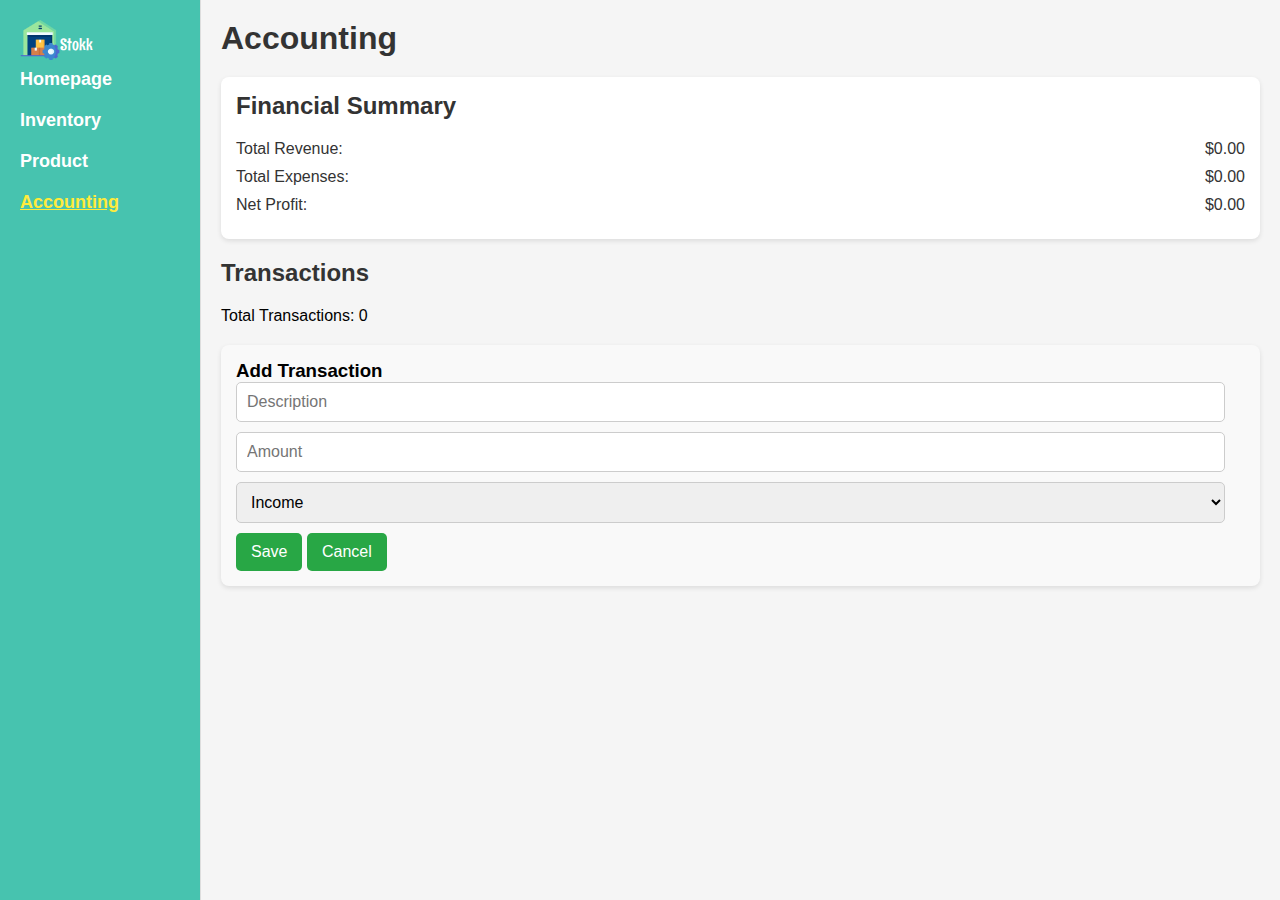
<file: accounting.html>
<!DOCTYPE html>
<html lang="en">
<head>
    <meta charset="UTF-8">
    <meta name="viewport" content="width=device-width, initial-scale=1.0">
    <title>Stokk Accounting</title>
    <link rel="stylesheet" href="accounting.css">
    <link href="https://fonts.googleapis.com/css2?family=Rum+Raisin&display=swap" rel="stylesheet">
</head>
<body>
    <div class="container">
        <!-- Sidebar -->
        <div class="sidebar">
            <div class="logo">
                <img src="logo.png" alt="Stockk Logo">
                <p class="text">Stokk</p>
            </div>
            <ul>
                <li><a href="#">Homepage</a></li>
                <li><a href="category.html">Inventory</a></li>
                <li><a href="index.html">Product</a></li>
                <li><a href="accounting.html" class="active">Accounting</a></li>
            </ul>
        </div>

        <!-- Main content -->
        <div class="main-content">
            <h1>Accounting</h1>
            <div class="accounting-summary">
                <h2>Financial Summary</h2>
                <div class="summary-item">
                    <span>Total Revenue:</span>
                    <span id="total-revenue">$0.00</span>
                </div>
                <div class="summary-item">
                    <span>Total Expenses:</span>
                    <span id="total-expenses">$0.00</span>
                </div>
                <div class="summary-item">
                    <span>Net Profit:</span>
                    <span id="net-profit">$0.00</span>
                </div>
            </div>

            <h2>Transactions</h2>
            <div class="transaction-count">
                <span>Total Transactions: </span><span id="transaction-count">0</span>
            </div>
            <ul id="transaction-list" class="transaction-list">
                <!-- Transactions will be dynamically loaded here -->
            </ul>

            <!-- Form for Adding New Transaction -->
            <div id="transactionForm" class="transaction-form">
                <h3>Add Transaction</h3>
                <input type="hidden" id="transaction-id">
                <input type="text" id="transaction-description" placeholder="Description" required>
                <input type="number" id="transaction-amount" placeholder="Amount" required>
                <select id="transaction-type">
                    <option value="income">Income</option>
                    <option value="expense">Expense</option>
                </select>
                <button id="saveTransactionBtn">Save</button>
                <button id="cancelTransactionBtn">Cancel</button>
            </div>
        </div>
    </div>
    
    <script src="accounting.js"></script>
</body>
</html>
</file>
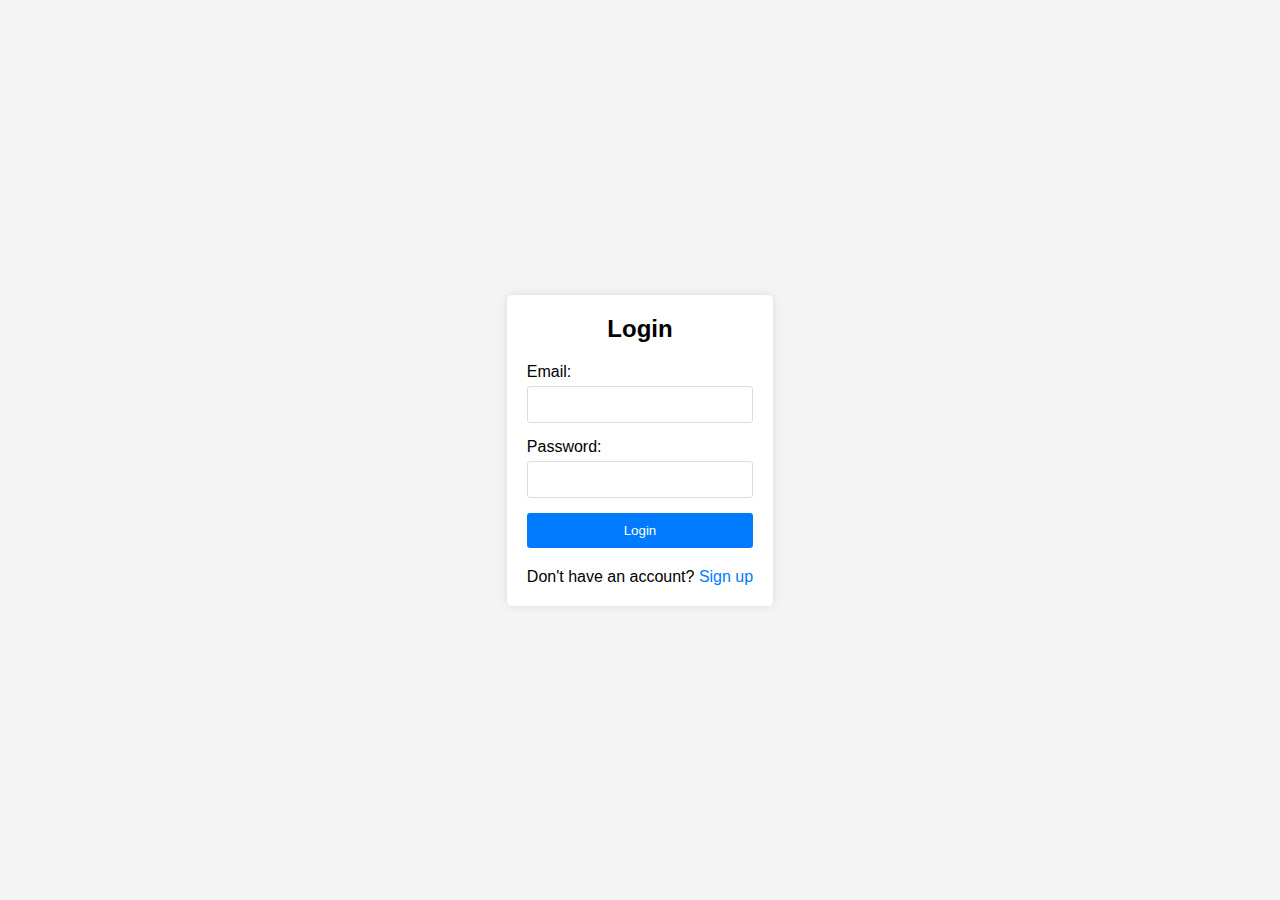
<file: login.html>
<!DOCTYPE html>
<html lang="en">
<head>
    <meta charset="UTF-8">
    <meta name="viewport" content="width=device-width, initial-scale=1.0">
    <title>Login Page</title>
    <link rel="stylesheet" href="style.css">
</head>
<body>
    <div class="form-container">
        <h2>Login</h2>
        <form id="loginForm">
            <label for="email">Email:</label>
            <input type="email" id="email" name="email" required>
            <label for="password">Password:</label>
            <input type="password" id="password" name="password" required>
            <button type="submit">Login</button>
            <p>Don't have an account? <a href="signup.html">Sign up</a></p>
        </form>
    </div>
    <script src="script.js"></script>
</body>
</html>
</file>
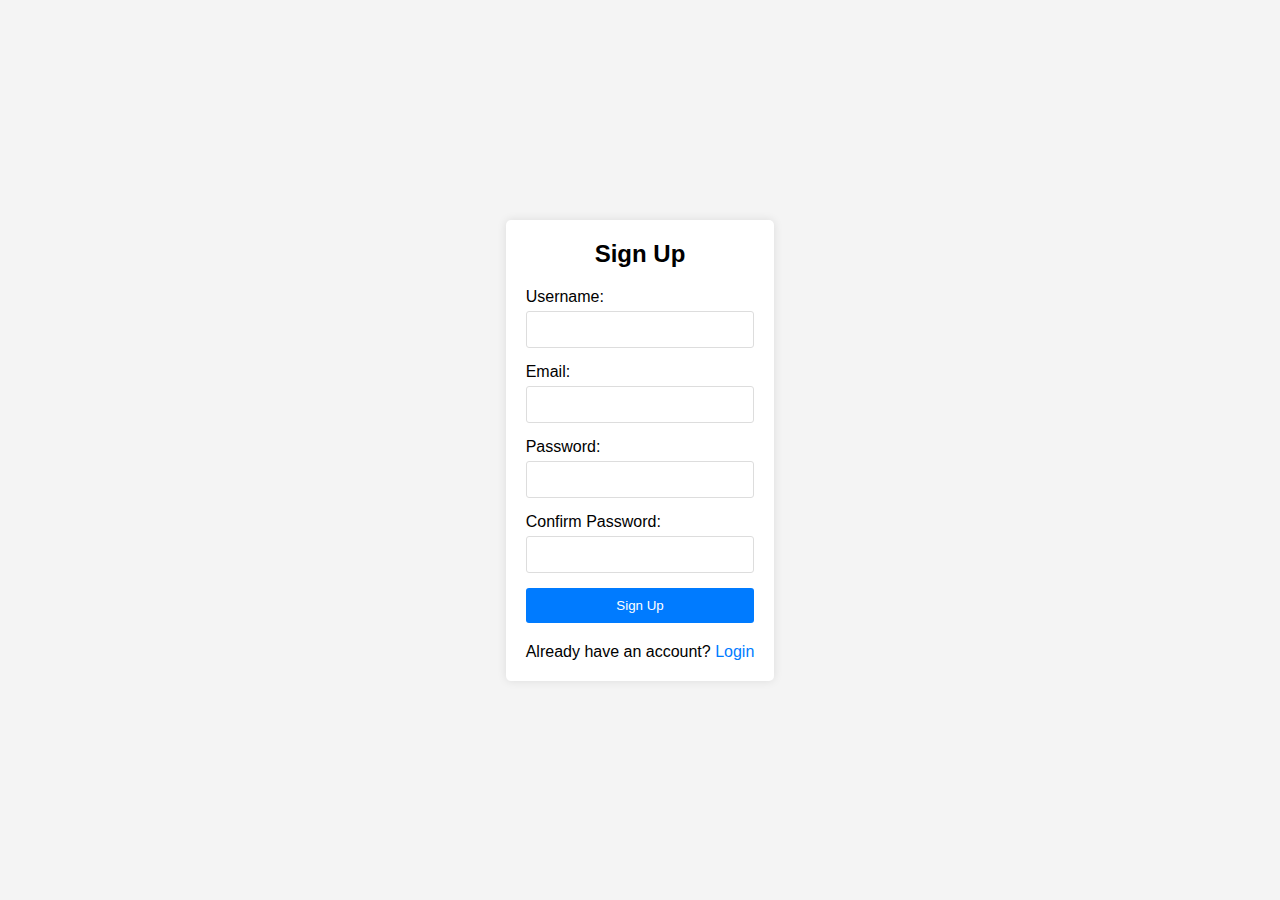
<file: signup.html>
<!DOCTYPE html>
<html lang="en">

<head>
    <meta charset="UTF-8">
    <meta name="viewport" content="width=device-width, initial-scale=1.0">
    <title>Signup Page</title>
    <link rel="stylesheet" href="style.css">
</head>

<body>
    <div class="form-container">
        <h2>Sign Up</h2>
        <form id="signupForm">
            <label for="username">Username:</label>
            <input type="text" id="username" name="username" required>
            <label for="email">Email:</label>
            <input type="email" id="email" name="email" required>
            <label for="password">Password:</label>
            <input type="password" id="password" name="password" required>
            <label for="confirmPassword">Confirm Password:</label>
            <input type="password" id="confirmPassword" name="confirmPassword" required>
            <button type="submit">Sign Up</button>
            <p>Already have an account? <a href="login.html">Login</a></p>
        </form>
    </div>
    <script src="script.js"></script>
</body>

</html>
</file>
<file: style.css>
* {
    margin: 0;
    padding: 0;
    box-sizing: border-box;
    font-family: Arial, sans-serif;
}

body {
    display: flex;
    justify-content: center;
    align-items: center;
    height: 100vh;
    background-color: #f4f4f4;
}

.form-container {
    background-color: #fff;
    padding: 20px;
    border-radius: 5px;
    box-shadow: 0 0 10px rgba(0, 0, 0, 0.1);
}

h2 {
    text-align: center;
    margin-bottom: 20px;
}

form {
    display: flex;
    flex-direction: column;
}

label {
    margin-bottom: 5px;
}

input {
    margin-bottom: 15px;
    padding: 10px;
    border-radius: 3px;
    border: 1px solid #ddd;
}

button {
    padding: 10px;
    background-color: #007bff;
    color: #fff;
    border: none;
    border-radius: 3px;
    cursor: pointer;
    margin-bottom: 20px;
}

button:hover {
    background-color: #67b3f167;
}

p {
    text-align: center;
    
}

a {
    color: #007bff;
    text-decoration: none;
}

a:hover {
    text-decoration: underline;
}
</file>
<file: accounting.css>
/* General reset and box-sizing */
* {
    margin: 0;
    padding: 0;
    box-sizing: border-box;
    font-family: Arial, sans-serif;
}

body {
    margin: 0;
    padding: 0;
    background-color: #f7f7f7;
    display: flex;
    height: 100vh;
}

/* Layout container */
.container {
    display: flex;
    width: 100%;
}

/* Sidebar styles */
.sidebar {
    width: 200px;
    background-color: #47c3af; /* Dark background for sidebar */
    color: white;
    padding: 20px;
}

.sidebar .logo {
    align-items: center;
    display: flex;
}

.sidebar .text {
    font-size: 16px;
    font-family: 'Rum Raisin', sans-serif;
    color: white; /* Text color in the sidebar */
}

.sidebar .logo img {
    width: 40px; /* Adjusted image size */
    margin-bottom: 9px;
}

.sidebar ul {
    list-style: none;
    padding-left: 0;
}

.sidebar li {
    margin-bottom: 20px;
}

.sidebar a {
    text-decoration: none;
    color: white;
    font-weight: bold;
    font-size: 18px;
    transition: color 0.3s;
}

.sidebar a:hover,
.sidebar a.active {
    text-decoration: underline;
    color: #ffeb3b; /* Highlight active or hovered links */
}

/* Main content styles */
.main-content {
    flex: 1;
    padding: 20px;
    background-color: #f5f5f5;
    border-left: 1px solid #ddd; /* Divider between sidebar and main content */
}

/* Headings */
h1, h2 {
    color: #333;
    margin-bottom: 20px;
}

/* Summary box styling */
.accounting-summary {
    background: #fff;
    padding: 15px;
    border-radius: 8px;
    box-shadow: 0 2px 5px rgba(0, 0, 0, 0.1);
    margin-bottom: 20px;
}

.summary-item {
    display: flex;
    justify-content: space-between;
    margin: 10px 0;
    font-size: 16px;
    color: #333;
}

/* Transaction list styling */
.transaction-list {
    list-style: none;
    padding: 0;
    width: 100%;
    margin-top: 20px;
}

.transaction-list li {
    padding: 10px;
    background: #ffffff;
    border: 1px solid #ddd;
    margin-bottom: 10px;
    border-radius: 5px;
    display: flex;
    justify-content: space-between;
}

/* Transaction form styling */
.transaction-form {
    background: #f9f9f9;
    padding: 15px;
    border-radius: 8px;
    box-shadow: 0 2px 5px rgba(0, 0, 0, 0.1);
    margin-top: 20px;
}

.transaction-form input,
.transaction-form select {
    width: calc(100% - 20px);
    padding: 10px;
    margin-bottom: 10px;
    border: 1px solid #ccc;
    border-radius: 5px;
    font-size: 16px;
}

.transaction-form button {
    padding: 10px 15px;
    background-color: #28a745;
    color: white;
    border: none;
    border-radius: 5px;
    cursor: pointer;
    transition: background-color 0.3s;
}

.transaction-form button:hover {
    background-color: #218838;
}

/* Button consistency */
button {
    padding: 10px 15px;
    border: none;
    border-radius: 5px;
    cursor: pointer;
    font-size: 16px;
    transition: background-color 0.3s;
}

button.primary {
    background-color: #28a745;
}

button.primary:hover {
    background-color: #218838;
}

button.danger {
    background-color: #dc3545;
}

button.danger:hover {
    background-color: #c82333;
}
</file>
